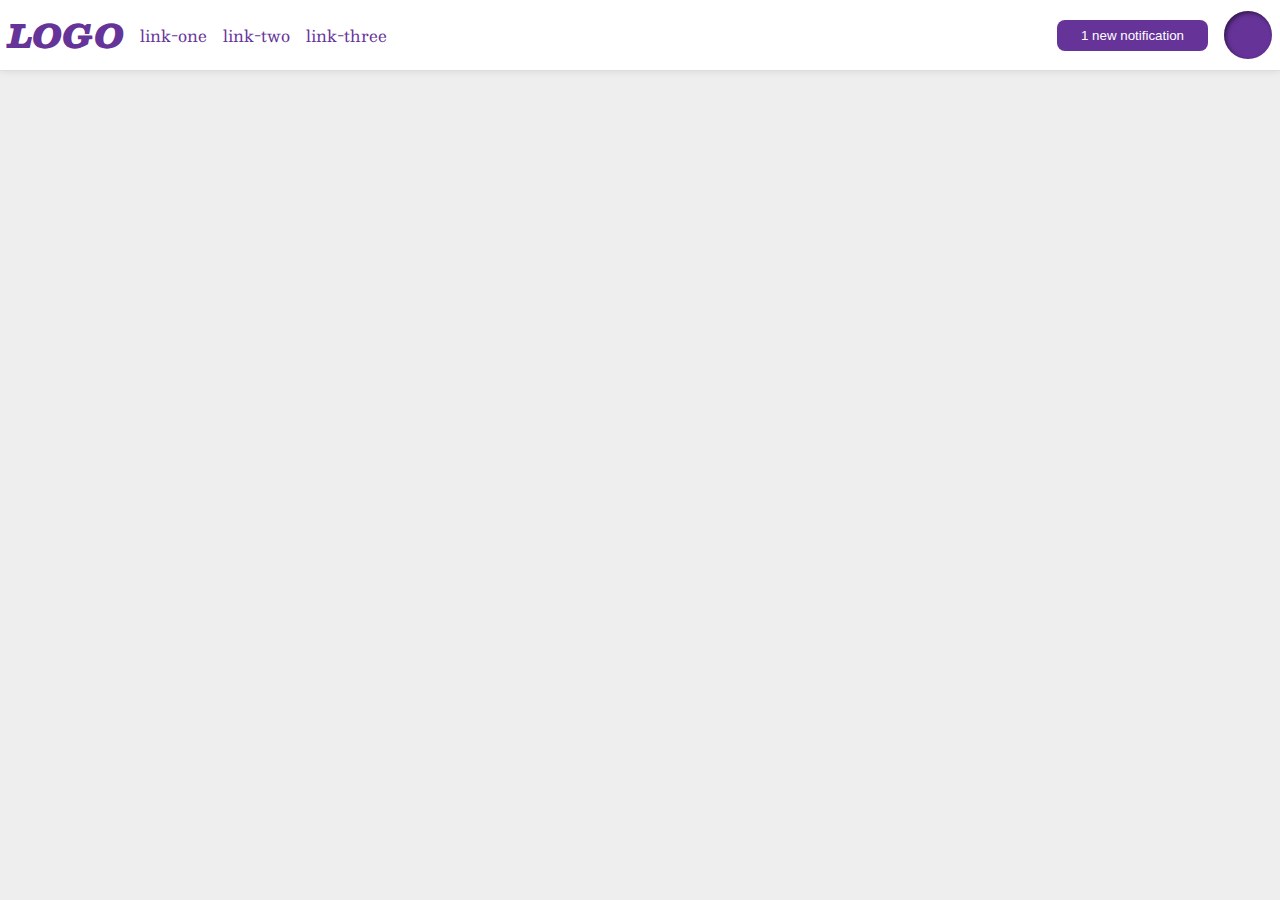
<file: flex/03-flex-header-2/index.html>
<!DOCTYPE html>
<html lang="en">
  <head>
    <meta charset="UTF-8">
    <meta http-equiv="X-UA-Compatible" content="IE=edge">
    <meta name="viewport" content="width=device-width, initial-scale=1.0">
    <title>Flex Header 2</title>
    <link rel="stylesheet" href="style.css">
  </head>
  <body>
    <div class="header">

      <div class="left">

        <div class="logo">
        LOGO
        </div>
      
        <ul class="links">
          <li><a href="google.com">link-one</a></li>
          <li><a href="google.com">link-two</a></li>
          <li><a href="google.com">link-three</a></li>
        </ul>
      </div>
      
      <div class="right">
        <button class="notifications">
        1 new notification
        </button>
        <div class="profile-image"></div>
      </div>
    </div>
  </body>
</html>
</file>
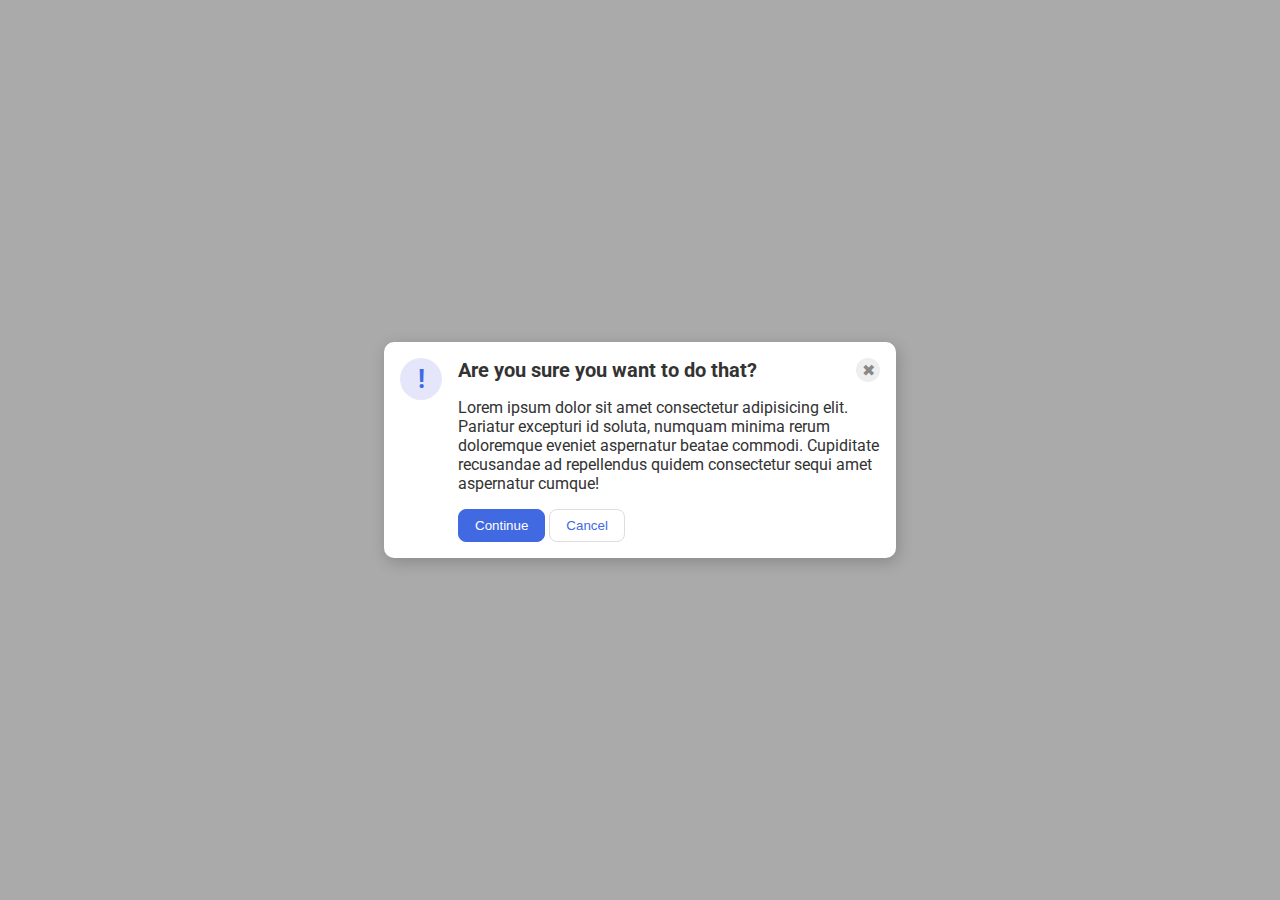
<file: flex/05-flex-modal/index.html>
<!DOCTYPE html>
<html lang="en">
  <head>
    <meta charset="UTF-8">
    <meta http-equiv="X-UA-Compatible" content="IE=edge">
    <meta name="viewport" content="width=device-width, initial-scale=1.0">
    <link rel="stylesheet" href="style.css">
    <title>Modal</title>
  </head>
  <body>
    <div class="modal">
      <div>
        <div class="icon">!</div>
      </div>
      <div class="container2">
        <div class="container">  
          <div class="header">Are you sure you want to do that?</div>
          <div class="close-button">✖</div>
        </div>
        <div class="text">Lorem ipsum dolor sit amet consectetur adipisicing elit. Pariatur excepturi id soluta, numquam minima rerum doloremque eveniet aspernatur beatae commodi. Cupiditate recusandae ad repellendus quidem consectetur sequi amet aspernatur cumque!</div>
        <div>
          <button class="continue">Continue</button>
          <button class="cancel">Cancel</button>
        </div>
      </div>
    </div>
  
  </body>
</html>
</file>
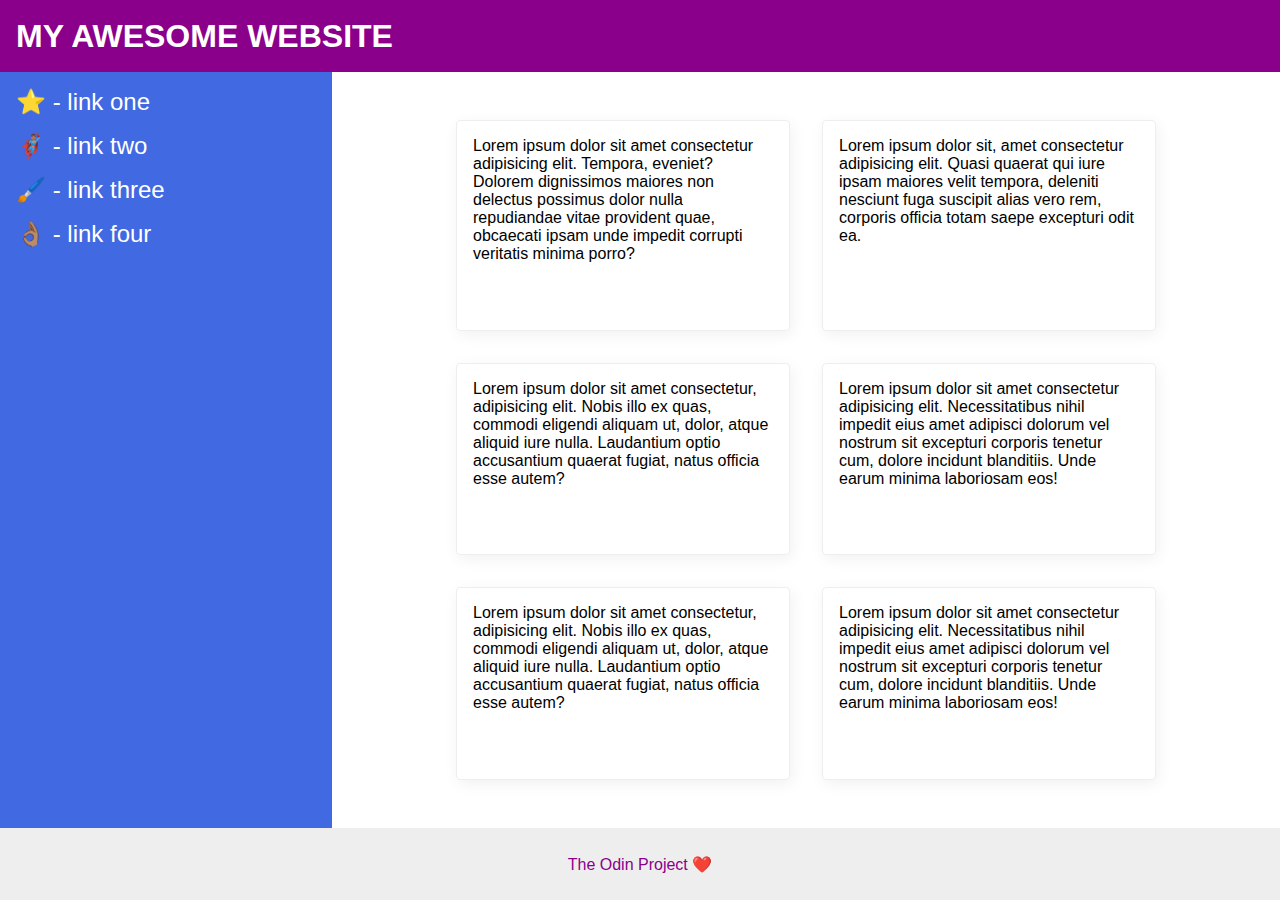
<file: flex/07-flex-layout-2/index.html>
<!DOCTYPE html>
<html lang="en">
  <head>
    <meta charset="UTF-8">
    <meta http-equiv="X-UA-Compatible" content="IE=edge">
    <meta name="viewport" content="width=device-width, initial-scale=1.0">
    <title>The Holy Grail</title>
    <link rel="stylesheet" href="style.css">
  </head>
  <body>
    <div class="header">
      MY AWESOME WEBSITE
    </div>
    <div class="content">
      <div class="sidebar">
        <ul>
          <li><a href="#">⭐ - link one</a></li>
          <li><a href="#">🦸🏽‍♂️ - link two</a></li>
          <li><a href="#">🖌️ - link three</a></li>
          <li><a href="#">👌🏽 - link four</a></li>
        </ul>
      </div>
      <div class="text-box">
        <div class="card">Lorem ipsum dolor sit amet consectetur adipisicing elit. Tempora, eveniet? Dolorem dignissimos maiores non delectus possimus dolor nulla repudiandae vitae provident quae, obcaecati ipsam unde impedit corrupti veritatis minima porro?</div>
        <div class="card">Lorem ipsum dolor sit, amet consectetur adipisicing elit. Quasi quaerat qui iure ipsam maiores velit tempora, deleniti nesciunt fuga suscipit alias vero rem, corporis officia totam saepe excepturi odit ea.</div>
       <div class="card">Lorem ipsum dolor sit amet  consectetur, adipisicing elit. Nobis illo ex quas, commodi eligendi aliquam ut, dolor, atque aliquid iure nulla. Laudantium optio accusantium quaerat fugiat, natus officia esse autem?</div>
        <div class="card">Lorem ipsum dolor sit amet consectetur adipisicing elit. Necessitatibus nihil impedit eius amet adipisci dolorum vel nostrum sit excepturi corporis tenetur cum, dolore incidunt blanditiis. Unde earum minima laboriosam eos!</div>
        <div class="card">Lorem ipsum dolor sit amet consectetur, adipisicing elit. Nobis illo ex quas, commodi eligendi aliquam ut, dolor, atque aliquid iure nulla. Laudantium optio accusantium quaerat fugiat, natus officia esse autem?</div>
        <div class="card">Lorem ipsum dolor sit amet consectetur adipisicing elit. Necessitatibus nihil impedit eius amet adipisci dolorum vel nostrum sit excepturi corporis tenetur cum, dolore incidunt blanditiis. Unde earum minima laboriosam eos!</div>
      </div>
    </div>
    <div class="footer">
      The Odin Project ❤️
    </div>
  </body>
</html>
</file>
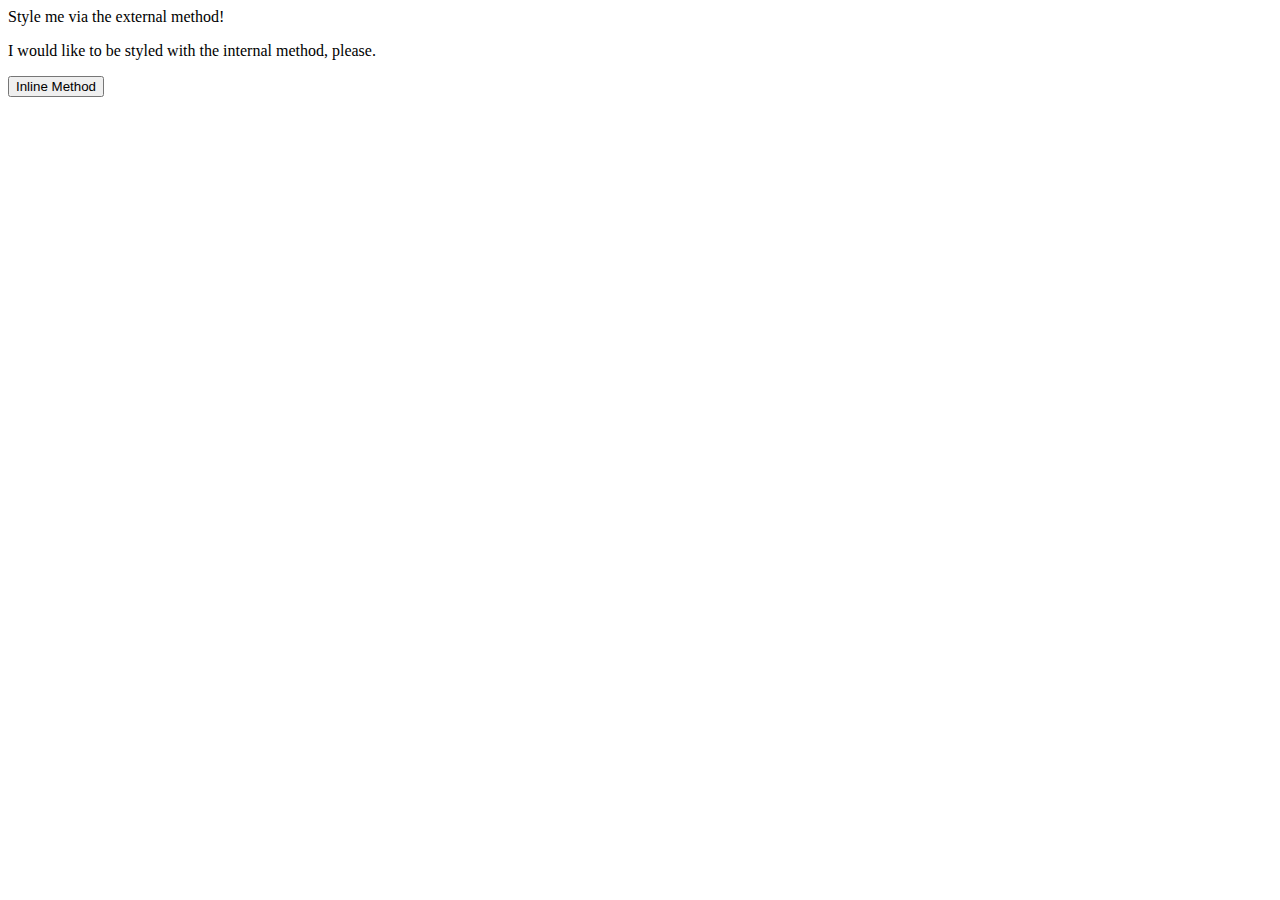
<file: foundations/01-css-methods/index.html>
<!DOCTYPE html>
<html lang="en">
  <head>
    <meta charset="UTF-8">
    <meta http-equiv="X-UA-Compatible" content="IE=edge">
    <meta name="viewport" content="width=device-width, initial-scale=1.0">
    <title>Methods for Adding CSS</title>
  </head>
  <body>
    <div>Style me via the external method!</div>
    <p>I would like to be styled with the internal method, please.</p>
    <button>Inline Method</button>
  </body>
</html>
</file>
<file: flex/03-flex-header-2/style.css>
/* this is some magical font-importing.  
you'll learn about it later. */
@import url('https://fonts.googleapis.com/css2?family=Besley:ital,wght@0,400;1,900&display=swap');

body {
  margin: 0;
  background: #eee;
  font-family: Besley, serif;
}

.header {
  background: white;
  border-bottom: 1px solid #ddd;
  box-shadow: 0 0 8px rgba(0,0,0,.1);
  display: flex;
  justify-content: space-between;
  padding: 8px;
}

.profile-image {
  background: rebeccapurple;
  box-shadow: inset 2px 2px 4px rgba(0,0,0,.5);
  border-radius: 50%;
  width: 48px;
  height: 48px;
}

.logo {
  color: rebeccapurple;
  font-size: 32px;
  font-weight: 900;
  font-style: italic;
}

button {
  border: none;
  border-radius: 8px;
  background: rebeccapurple;
  color: white;
  padding: 8px 24px;
}

a {
  /* this removes the line under our links */
  text-decoration: none;
  color: rebeccapurple;
}

ul {
  list-style-type: none;
  display: flex;
  gap: 16px;
  padding: 0;
  margin: 0;
}
.right, .left {
  display: flex;
  align-items: center;
  gap: 16px;
}
</file>
<file: flex/05-flex-modal/style.css>
@import url('https://fonts.googleapis.com/css2?family=Roboto:wght@400;700&display=swap');

html, body {
  height: 100%;
}

body {
  font-family: Roboto, sans-serif;
  margin: 0;
  background: #aaa;
  color: #333;
  /* I'll give you this one for free lol */
  display: flex;
  align-items: center;
  justify-content: center;
}

.modal {
  background: white;
  width: 480px;
  border-radius: 10px;
  box-shadow: 2px 4px 16px rgba(0,0,0,.2);
  display: flex;
  gap: 16px;
  padding: 16px;
}

.container {
  display: flex;
  justify-content: space-between;
  font-weight: bold;
  font-size: 20px;
}
.container2 {
  display: flex;
  flex-direction: column;
  gap: 16px;
}
.icon {
  color: royalblue;
  font-size: 26px;
  font-weight: 700;
  background: lavender;
  width: 42px;
  height: 42px;
  border-radius: 50%;
  display: flex;
  align-items: center;
  justify-content: center;
}

.close-button {
  background: #eee;
  border-radius: 50%;
  color: #888;
  font-weight: 400;
  font-size: 16px;
  height: 24px;
  width: 24px;
  display: flex;
  align-items: center;
  justify-content: center;
}

button {
  padding: 8px 16px;
  border-radius: 8px;
}

button.continue {
  background: royalblue;
  border: 1px solid royalblue;
  color: white;
}

button.cancel {
  background: white;
  border: 1px solid #ddd;
  color: royalblue;
}
</file>
<file: flex/07-flex-layout-2/style.css>
body {
  font-family: -apple-system, BlinkMacSystemFont, 'Segoe UI', Roboto, Oxygen, Ubuntu, Cantarell, 'Open Sans', 'Helvetica Neue', sans-serif;
  margin: 0;
  min-height: 100vh;
  display: flex;
  flex-direction: column;
}

.header {
  height: 72px;
  background: darkmagenta;
  color: white;
  font-size: 32px;
  font-weight: bold;
  padding: 0 16px;
  display: flex;
  align-items: center;
}

.footer {
  height: 72px;
  background: #eee;
  color: darkmagenta;
  display: flex;
  align-items: center;
  justify-content: center;
}

.sidebar {
  width: 300px;
  background: royalblue;
  flex: 1 0 auto;
  padding: 16px;
}
a {
  text-decoration: none;
  color: #fff;
  font-size: 24px;
}
ul {
  list-style-type: none;
  padding: 0px;
  margin: 0px;
}
li {
  margin-bottom: 16px;
}
.card {
  border: 1px solid #eee;
  box-shadow: 2px 4px 16px rgba(0,0,0,.06);
  border-radius: 4px;
  width: 300px;
  padding: 16px;
  margin: 16px;
}
.content {
  display: flex;
  flex: 1;
}
.text-box {
  display: flex;
  flex-wrap: wrap;
  padding: 32px;
  justify-content: center;
}
</file>
